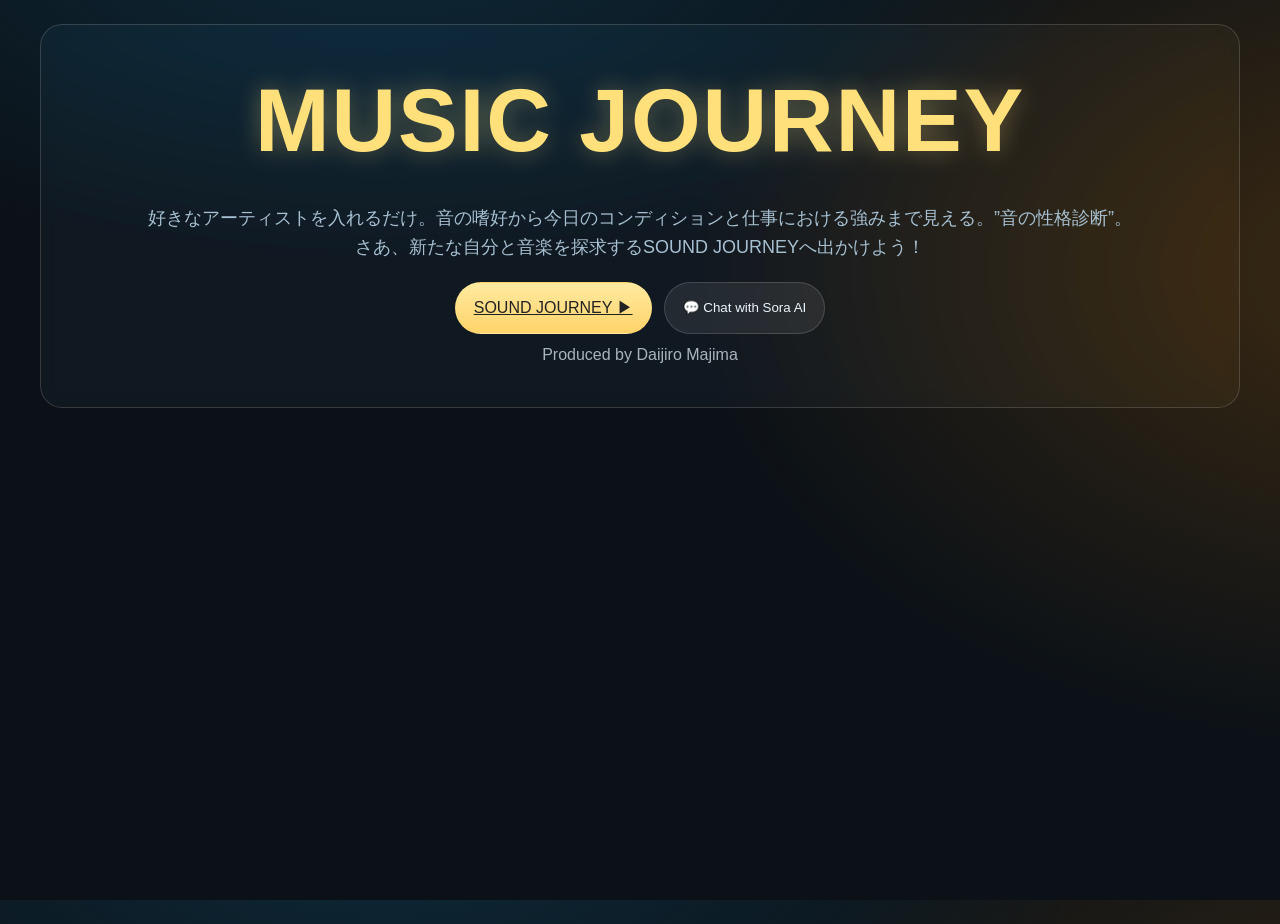
<file: index.html>
<!doctype html>
<html lang="ja">

<head>
  <meta charset="utf-8" />
  <meta name="viewport" content="width=device-width, initial-scale=1, viewport-fit=cover" />
  <title>MusicLens PRO MAX</title>
  <link rel="stylesheet" href="./styles.css?v=20251106a" />
</head>

<body>
  <header class="hero hero--center" id="top">
    <h1 class="hero-title">MUSIC JOURNEY</h1>
    <p class="hero-subtitle">
      好きなアーティストを入れるだけ。音の嗜好から今日のコンディションと仕事における強みまで見える。”音の性格診断”。<br />
      さあ、新たな自分と音楽を探求するSOUND JOURNEYへ出かけよう！
    </p>
    <div class="hero-actions hero-actions--center">
      <a class="btn primary" href="./journey.html">SOUND JOURNEY ▶</a>
      <button id="btn-open-chat" class="btn ghost">💬 Chat with Sora AI</button>
    </div>
    <p class="credit credit--center">Produced by Daijiro Majima</p>
  </header>

  <!-- Chat modal -->
  <div id="chat-modal" class="modal" aria-hidden="true">
    <div class="glass-overlay"></div>
    <div class="modal-dialog" role="dialog" aria-modal="true">
      <div class="modal-head">
        <div class="title">Sora AI</div>
        <button id="chat-close" class="btn pill">Close</button>
      </div>
      <div id="chat-log" class="chat-log"></div>
      <div class="chat-input-row">
        <input id="sora-input" class="chat-input" placeholder="例：大阪の天気 / 次に聴くべき曲" />
        <button id="chat-send" class="btn pill">Send</button>
      </div>
    </div>
  </div>

  <script>/* window.ML_WORKER_BASE="https://YOUR-worker.workers.dev"; */</script>
  <script src="./chat.js?v=20251106a" type="module"></script>
</body>

</html>
</file>
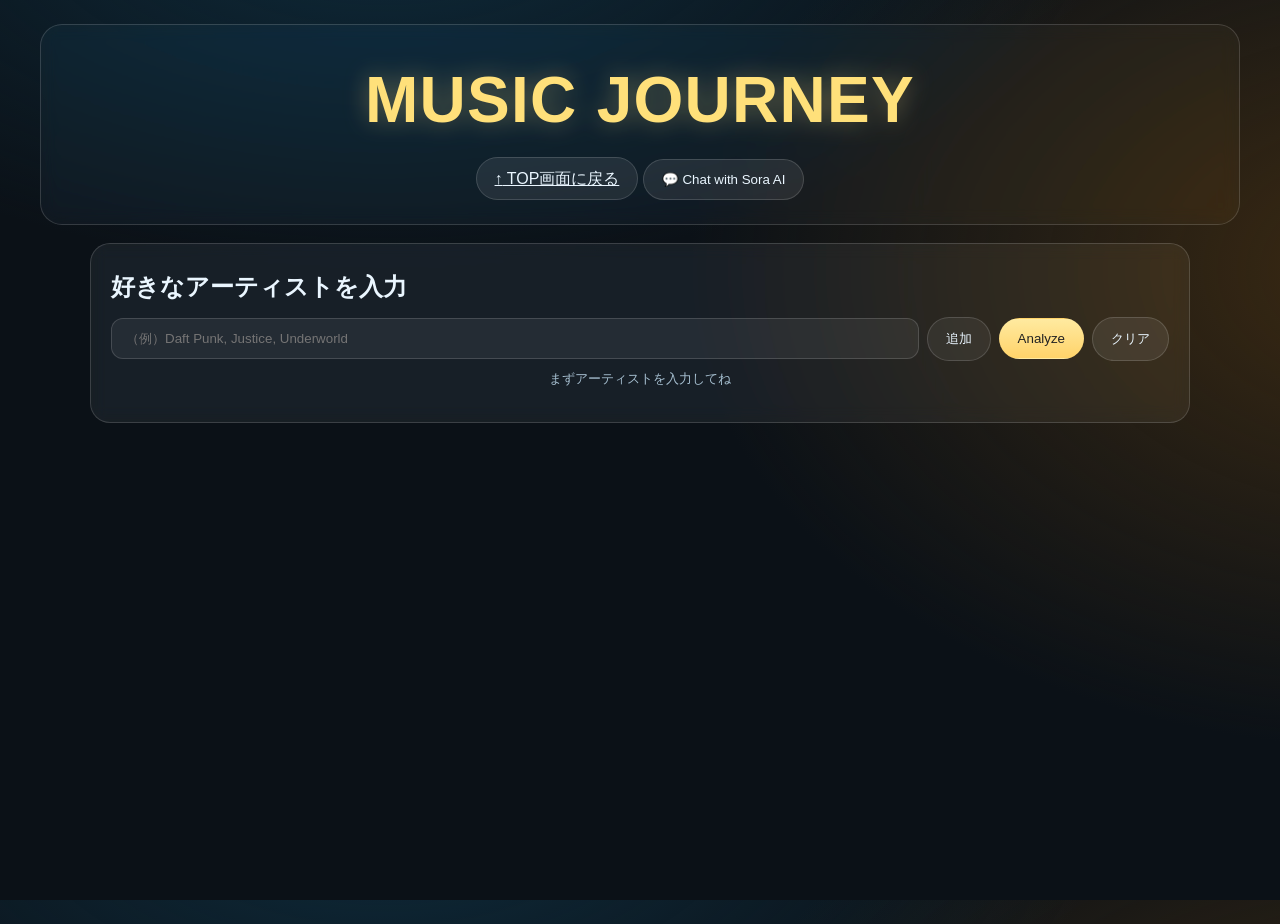
<file: journey.html>
<!doctype html>
<html lang="ja">

<head>
    <meta charset="utf-8" />
    <meta name="viewport" content="width=device-width, initial-scale=1, viewport-fit=cover" />
    <title>MusicLens – Sound Journey</title>
    <link rel="stylesheet" href="./styles.css?v=20251106a" />
</head>

<body>
    <header class="sub-hero hero--center">
        <h1 class="hero-title small">MUSIC JOURNEY</h1>
        <div class="sub-actions hero-actions--center">
            <a class="btn ghost btn-back-top" href="./index.html"><span class="arrow">↑</span> TOP画面に戻る</a>
            <button id="btn-open-chat" class="btn ghost">💬 Chat with Sora AI</button>
        </div>
    </header>

    <main id="main">
        <!-- 入力 -->
        <section class="panel">
            <h2>好きなアーティストを入力</h2>
            <div class="input-row">
                <input id="artist-input" type="text" placeholder="（例）Daft Punk, Justice, Underworld" />
                <button id="btn-add" class="btn">追加</button>
                <button id="btn-analyze" class="btn primary">Analyze</button>
                <button id="btn-clear" class="btn ghost">クリア</button>
            </div>
            <p id="input-hint" class="hint">複数はカンマ区切りでOK。バブルをタップでApple/YouTubeと詳細を開く。</p>
            <div id="bubble-wrap" class="bubble-wrap"></div>
        </section>

        <!-- Listening Map（写真入り） -->
        <section id="section-map" class="panel" hidden>
            <h2>Listening Map</h2>
            <div id="map-wrap" class="map-wrap"></div>
        </section>

        <!-- Music Love（ゴールドの器＋PG液体が満ちる） -->
        <section id="section-love" class="panel" hidden>
            <div class="panel-head">
                <h2>Music Love</h2>
            </div>
            <div class="heart-card">
                <div class="heart-vessel">
                    <div id="love-fill" class="heart-fill"></div>
                    <svg class="heart-outline" viewBox="0 0 200 180" preserveAspectRatio="xMidYMid meet">
                        <path
                            d="M100 170 C20 110 20 60 55 40 C80 25 100 40 100 60 C100 40 120 25 145 40 C180 60 180 110 100 170 Z"
                            fill="none" stroke="url(#gold)" stroke-width="4" />
                        <defs>
                            <linearGradient id="gold" x1="0" y1="0" x2="1" y2="1">
                                <stop offset="0%" stop-color="#ffd57a" />
                                <stop offset="50%" stop-color="#ffba55" />
                                <stop offset="100%" stop-color="#ffe6a8" />
                            </linearGradient>
                        </defs>
                    </svg>
                    <div class="heart-label">
                        <div>LOVE度：<span id="love-score">--</span>%</div>
                        <div id="love-suggest" class="love-suggest">…</div>
                    </div>
                </div>
            </div>
        </section>

        <!-- Vector（横棒＋提言） -->
        <section id="section-vector" class="panel" hidden>
            <h2>Your Music Vector</h2>
            <div id="vector-bars" class="bars"></div>
            <p id="vector-tip" class="tip"></p>
        </section>

        <!-- Work Strengths（横棒＋提言） -->
        <section id="section-strengths" class="panel" hidden>
            <h2>Work Strengths（音から見る仕事の強み）</h2>
            <div id="strength-bars" class="bars"></div>
            <p id="strength-tip" class="tip"></p>
        </section>

        <!-- Recos（写真＋再生＋リンク） -->
        <section id="section-recos" class="panel" hidden>
            <h2>Music Recommendations</h2>
            <div id="recos" class="recos-grid"></div>
        </section>
    </main>

    <!-- アクションシート（写真＋説明＋リンク＋再生） -->
    <div id="bubble-sheet" class="sheet hidden" role="dialog" aria-modal="true">
        <div class="sheet-card">
            <div class="sheet-info">
                <img id="sheet-art" class="sheet-art" alt="">
                <div>
                    <div class="sheet-title" id="sheet-title">Artist</div>
                    <p id="sheet-desc" class="sheet-desc">…</p>
                </div>
            </div>
            <div class="sheet-actions">
                <a id="open-apple" class="btn primary" target="_blank" rel="noopener">Apple Music</a>
                <a id="open-youtube" class="btn ghost" target="_blank" rel="noopener">YouTube</a>
                <audio id="sheet-audio" controls style="width:260px;display:none;"></audio>
            </div>
            <button id="sheet-close" class="btn pill">Close</button>
        </div>
    </div>

    <script>/* window.ML_WORKER_BASE="https://YOUR-worker.workers.dev"; */</script>
    <script src="./app.js?v=20251106a" type="module"></script>
    <script src="./chat.js?v=20251106a" type="module"></script>
</body>

</html>
</file>
<file: styles.css>
:root {
    --bg1: #0e2a3a;
    --bg2: #3c2a12;
    --panel: rgba(255, 255, 255, .06);
    --border: rgba(255, 255, 255, .15);
    --text: #eaf6ff;
    --muted: #a7c0d1;
    --brand: #ffe07a;
    --pg1: #ffb6c1;
    --pg2: #ffd29a;
    --pg3: #ffe8c9;
}

* {
    box-sizing: border-box
}

html,
body {
    height: 100%
}

body {
    margin: 0;
    color: var(--text);
    background:
        radial-gradient(1200px 600px at 30% -10%, var(--bg1) 0%, transparent 60%),
        radial-gradient(1200px 800px at 110% 30%, var(--bg2) 0%, transparent 60%), #0b1117;
    font: 16px/1.6 -apple-system, BlinkMacSystemFont, "Segoe UI", "Hiragino Sans", "Noto Sans JP", "Helvetica Neue", Arial, sans-serif;
}

/* HERO */
.hero,
.sub-hero {
    max-width: 1200px;
    margin: 24px auto 18px;
    padding: 24px;
    background: rgba(255, 255, 255, .03);
    border: 1px solid var(--border);
    border-radius: 22px;
    backdrop-filter: blur(8px) saturate(140%);
}

.hero--center,
.hero-actions--center,
.credit--center {
    text-align: center;
    justify-content: center
}

.hero-title {
    margin: 0 0 8px;
    font-size: clamp(44px, 7vw, 108px);
    font-weight: 800;
    letter-spacing: .02em;
    color: var(--brand);
    filter: drop-shadow(0 0 12px rgba(255, 225, 130, .35));
    animation: floatY 6s ease-in-out infinite, glow 3.2s ease-in-out infinite;
}

.hero-title.small {
    font-size: clamp(30px, 5vw, 68px)
}

@keyframes floatY {

    0%,
    100% {
        transform: translateY(0)
    }

    50% {
        transform: translateY(-10px)
    }
}

@keyframes glow {

    0%,
    100% {
        text-shadow: 0 0 .35rem rgba(255, 230, 140, .6), 0 0 1.1rem rgba(255, 200, 90, .25)
    }

    50% {
        text-shadow: 0 0 .6rem rgba(255, 230, 140, .9), 0 0 1.6rem rgba(255, 200, 90, .45)
    }
}

.hero-subtitle {
    margin: 12px 0 20px;
    color: var(--muted);
    font-size: clamp(14px, 2.2vw, 18px)
}

.hero-actions {
    display: flex;
    gap: 12px;
    flex-wrap: wrap
}

.credit {
    opacity: .7;
    margin-top: 8px
}

/* PANEL */
.panel {
    max-width: 1100px;
    margin: 18px auto;
    padding: 20px;
    background: var(--panel);
    border: 1px solid var(--border);
    border-radius: 20px;
    backdrop-filter: blur(8px) saturate(140%);
}

.panel h2 {
    margin: 4px 0 10px
}

.input-row {
    display: flex;
    gap: 8px;
    flex-wrap: wrap;
    align-items: center;
    justify-content: center
}

.input-row input {
    flex: 1;
    min-width: 280px;
    max-width: 820px;
    padding: 12px 14px;
    border-radius: 12px;
    border: 1px solid var(--border);
    background: rgba(255, 255, 255, .06);
    color: var(--text)
}

.hint {
    margin: 8px 0 12px;
    color: var(--muted);
    font-size: 13px;
    text-align: center
}

/* BUTTONS */
.btn {
    appearance: none;
    border: 1px solid var(--border);
    background: rgba(255, 255, 255, .06);
    color: var(--text);
    padding: 12px 18px;
    border-radius: 999px;
    cursor: pointer;
    transition: transform .06s, background .2s
}

.btn:hover {
    transform: translateY(-1px)
}

.btn:active {
    transform: translateY(0) scale(.98)
}

.btn.primary {
    background: linear-gradient(180deg, #ffeaa0, #ffd36a);
    color: #222;
    border-color: transparent
}

.btn.ghost {
    background: rgba(255, 255, 255, .08)
}

.btn.pill {
    background: linear-gradient(180deg, #ffeaa0, #ffd36a);
    color: #222;
    border-color: transparent;
    padding: 10px 16px
}

/* BUBBLES + MAP（写真入り） */
.bubble-wrap,
.map-wrap {
    display: flex;
    gap: 12px;
    flex-wrap: wrap;
    justify-content: center
}

.bubble-photo {
    position: relative;
    width: 120px;
    height: 120px;
    border-radius: 100px;
    overflow: hidden;
    border: 1px solid rgba(255, 255, 255, .18);
    background: rgba(255, 255, 255, .08);
    cursor: pointer;
    box-shadow: 0 8px 24px rgba(0, 0, 0, .25);
    display: flex;
    align-items: flex-end;
    justify-content: center;
}

.bubble-photo img {
    position: absolute;
    inset: 0;
    width: 100%;
    height: 100%;
    object-fit: cover
}

.bubble-photo span {
    position: relative;
    z-index: 1;
    background: rgba(0, 0, 0, .45);
    padding: 6px 10px;
    border-radius: 999px;
    margin-bottom: 8px;
    font-weight: 700;
    letter-spacing: .02em;
}

/* ACTION SHEET */
.sheet {
    position: fixed;
    inset: 0;
    display: none;
    place-items: end center;
    background: rgba(0, 0, 0, .35);
    backdrop-filter: blur(4px);
    z-index: 1200
}

.sheet.hidden {
    display: none
}

.sheet-card {
    width: min(720px, 94vw);
    background: rgba(23, 27, 33, .96);
    border: 1px solid var(--border);
    border-radius: 18px 18px 0 0;
    padding: 16px 16px 14px;
    box-shadow: 0 -20px 80px rgba(0, 0, 0, .55)
}

.sheet-info {
    display: flex;
    gap: 14px;
    align-items: center;
    margin-bottom: 10px
}

.sheet-art {
    width: 84px;
    height: 84px;
    border-radius: 12px;
    object-fit: cover;
    border: 1px solid rgba(255, 255, 255, .15)
}

.sheet-title {
    font-size: 20px;
    font-weight: 800;
    margin-bottom: 6px
}

.sheet-desc {
    color: var(--muted);
    margin: 0
}

/* Music Love（ハート器＋液体） */
.heart-card {
    display: grid;
    place-items: center
}

.heart-vessel {
    position: relative;
    width: min(560px, 92vw);
    height: 220px
}

.heart-outline {
    position: absolute;
    inset: 0
}

.heart-fill {
    position: absolute;
    left: 10%;
    right: 10%;
    bottom: 20px;
    height: 0%;
    background: linear-gradient(180deg, rgba(255, 182, 193, .95), rgba(255, 210, 154, .95), rgba(255, 232, 201, .92));
    filter: blur(8px) saturate(160%);
    border-radius: 16px;
    transition: height 1.4s ease;
    box-shadow: 0 -6px 22px rgba(255, 190, 120, .35) inset, 0 10px 24px rgba(255, 170, 120, .25);
}

.heart-label {
    position: absolute;
    inset: 0;
    display: grid;
    place-items: center;
    text-shadow: 0 2px 4px rgba(0, 0, 0, .35);
    font-weight: 700
}

.love-suggest {
    margin-top: 8px;
    font-size: 15px
}

/* bars（横棒グラフ） */
.bars {
    display: grid;
    gap: 10px
}

.bar {
    display: grid;
    grid-template-columns: 120px 1fr;
    gap: 10px;
    align-items: center
}

.bar-label {
    opacity: .85
}

.bar-track {
    height: 14px;
    border-radius: 999px;
    background: rgba(255, 255, 255, .08);
    border: 1px solid var(--border);
    overflow: hidden
}

.bar-fill {
    height: 100%;
    width: 0%;
    border-radius: 999px;
    background: linear-gradient(90deg, #9cd8ff, #ffe07a);
    transition: width 800ms ease
}

.tip {
    margin-top: 8px;
    color: #ffeaa0
}

/* Recommendations */
.recos-grid {
    display: grid;
    grid-template-columns: repeat(auto-fill, minmax(220px, 1fr));
    gap: 16px
}

.card {
    background: rgba(255, 255, 255, .06);
    border: 1px solid var(--border);
    border-radius: 16px;
    overflow: hidden
}

.card img {
    width: 100%;
    height: 160px;
    object-fit: cover
}

.card-body {
    padding: 10px
}

.card-title {
    font-weight: 800;
    margin: 4px 0 8px
}

.card-actions {
    display: flex;
    gap: 8px;
    flex-wrap: wrap;
    margin-top: 6px
}

.card audio {
    width: 100%
}

/* CHAT MODAL */
.modal {
    position: fixed;
    inset: 0;
    display: none;
    place-items: center
}

.modal[aria-hidden="false"] {
    display: grid
}

.glass-overlay {
    position: absolute;
    inset: 0;
    z-index: 40;
    pointer-events: none;
    background: radial-gradient(80% 70% at 50% -10%, rgba(255, 255, 255, .08), transparent 65%), rgba(0, 0, 0, .45);
    backdrop-filter: blur(6px);
}

.modal-dialog {
    position: relative;
    z-index: 1000;
    width: min(860px, 92vw);
    min-height: 420px;
    background: rgba(255, 255, 255, .08);
    border: 1px solid var(--border);
    border-radius: 24px;
    padding: 18px;
    box-shadow: 0 30px 120px rgba(0, 0, 0, .45);
}

.modal-head {
    display: flex;
    align-items: center;
    justify-content: space-between;
    margin-bottom: 10px
}

.modal-head .title {
    font-size: 22px;
    font-weight: 700
}

.chat-log {
    height: 280px;
    overflow: auto;
    border-radius: 12px;
    border: 1px solid var(--border);
    padding: 10px;
    background: rgba(0, 0, 0, .25)
}

.msg {
    margin: 6px 0
}

.msg.me {
    color: #bfe2ff
}

.msg.ai {
    color: #ffeaa0
}

.chat-input-row {
    display: flex;
    gap: 10px;
    margin-top: 10px
}

.chat-input {
    flex: 1;
    min-width: 200px;
    padding: 12px 14px;
    border-radius: 12px;
    border: 1px solid var(--border);
    background: rgba(255, 255, 255, .06);
    color: var(--text)
}

@media (max-width:640px) {
    .chat-log {
        height: 220px
    }
}
</file>
